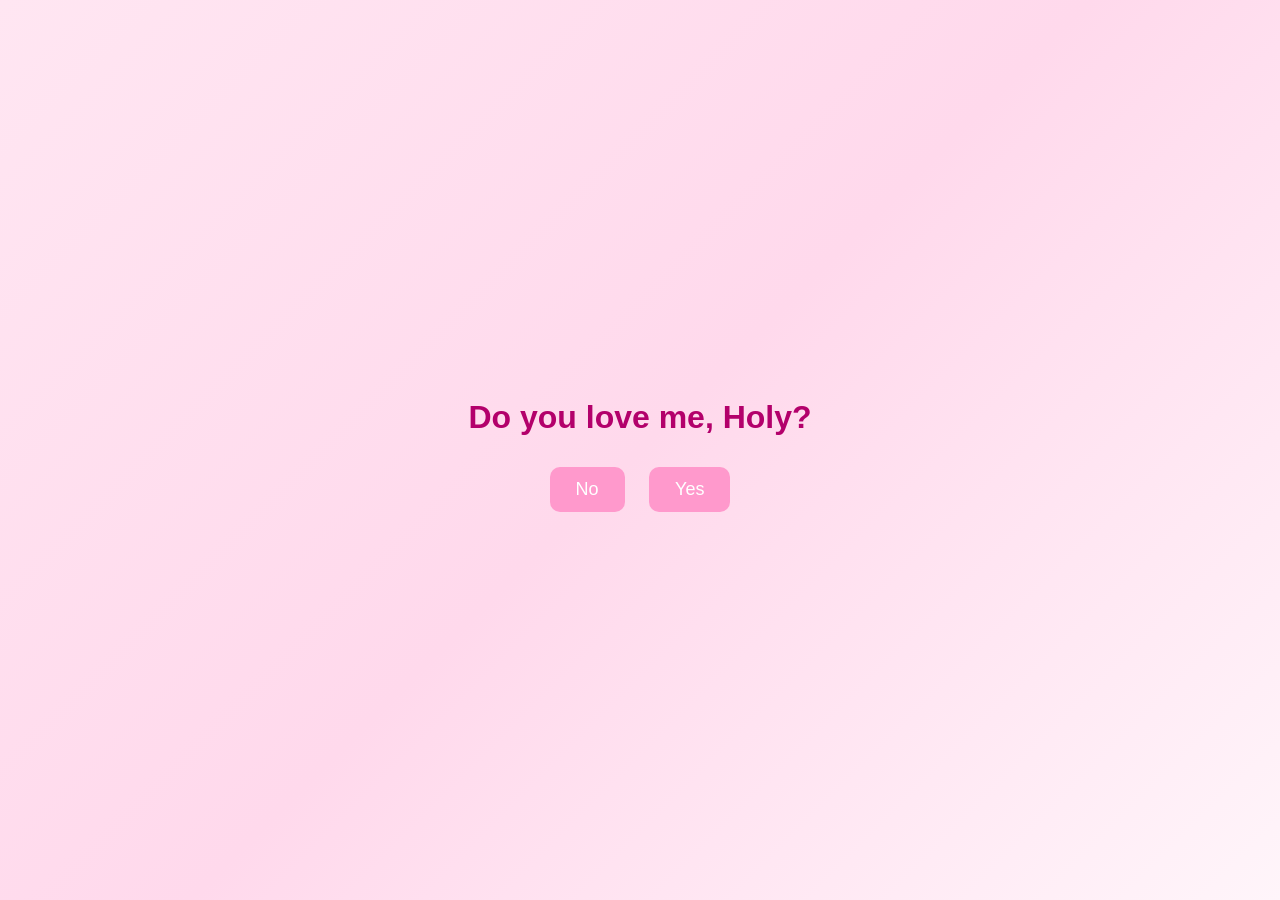
<file: index.html>
<!DOCTYPE html>
<html lang="en">
<head>
    <meta charset="UTF-8">
    <meta name="viewport" content="width=device-width, initial-scale=1.0">
    <link rel="stylesheet" href="style.css">
    <style>
        /* SMOOTH MOVEMENT CSS */
        #noBtn {
            transition: all 0.2s ease; /* This makes the "jump" look like a glide */
            position: relative; /* Starts in the center, moves when hovered */
            z-index: 15;
        }

        /* HEART STYLES */
        .heart {
            position: absolute;
            color: #ff4d6d; 
            user-select: none;
            pointer-events: none;
            z-index: 1; 
            animation: floatUp ease-in forwards;
        }

        @keyframes floatUp {
            0% { transform: translateY(0) rotate(0deg); opacity: 0; }
            10% { opacity: 1; }
            100% { transform: translateY(-110vh) rotate(360deg); opacity: 0; }
        }
    </style>
</head>
<body>

<div class="container">
    <h1>Do you love me, Holy?</h1>
    <div class="btn-container">
        <button id="noBtn" onclick="window.close()">No</button>
        <button id="yesBtn" onclick="location.href='page1.html'">Yes</button>
    </div>
</div>

<script>
    // 1. HEART GENERATOR
    function createHeart() {
        const heart = document.createElement('div');
        heart.classList.add('heart');
        const types = ['❤️', '💖', '💕', '💗', '🌸'];
        heart.innerHTML = types[Math.floor(Math.random() * types.length)];
        heart.style.left = Math.random() * 100 + "vw";
        heart.style.top = "100vh";
        heart.style.fontSize = (Math.random() * 20 + 15) + "px";
        heart.style.animationDuration = (Math.random() * 3 + 3) + "s";
        document.body.appendChild(heart);
        setTimeout(() => { heart.remove(); }, 6000);
    }
    setInterval(createHeart, 300);

    // 2. SMOOTH RUNAWAY BUTTON LOGIC
    const noBtn = document.getElementById('noBtn');

    noBtn.addEventListener('mouseover', () => {
        // Calculate safe boundaries so it doesn't go off screen
        // padding of 50px keeps it away from the very edge
        const maxX = window.innerWidth - noBtn.offsetWidth - 50;
        const maxY = window.innerHeight - noBtn.offsetHeight - 50;

        const newX = Math.random() * maxX;
        const newY = Math.random() * maxY;

        noBtn.style.position = "fixed"; // Switches to fixed to move anywhere on screen
        noBtn.style.left = newX + "px";
        noBtn.style.top = newY + "px";
    });
</script>
    
</body>
</html>
</file>
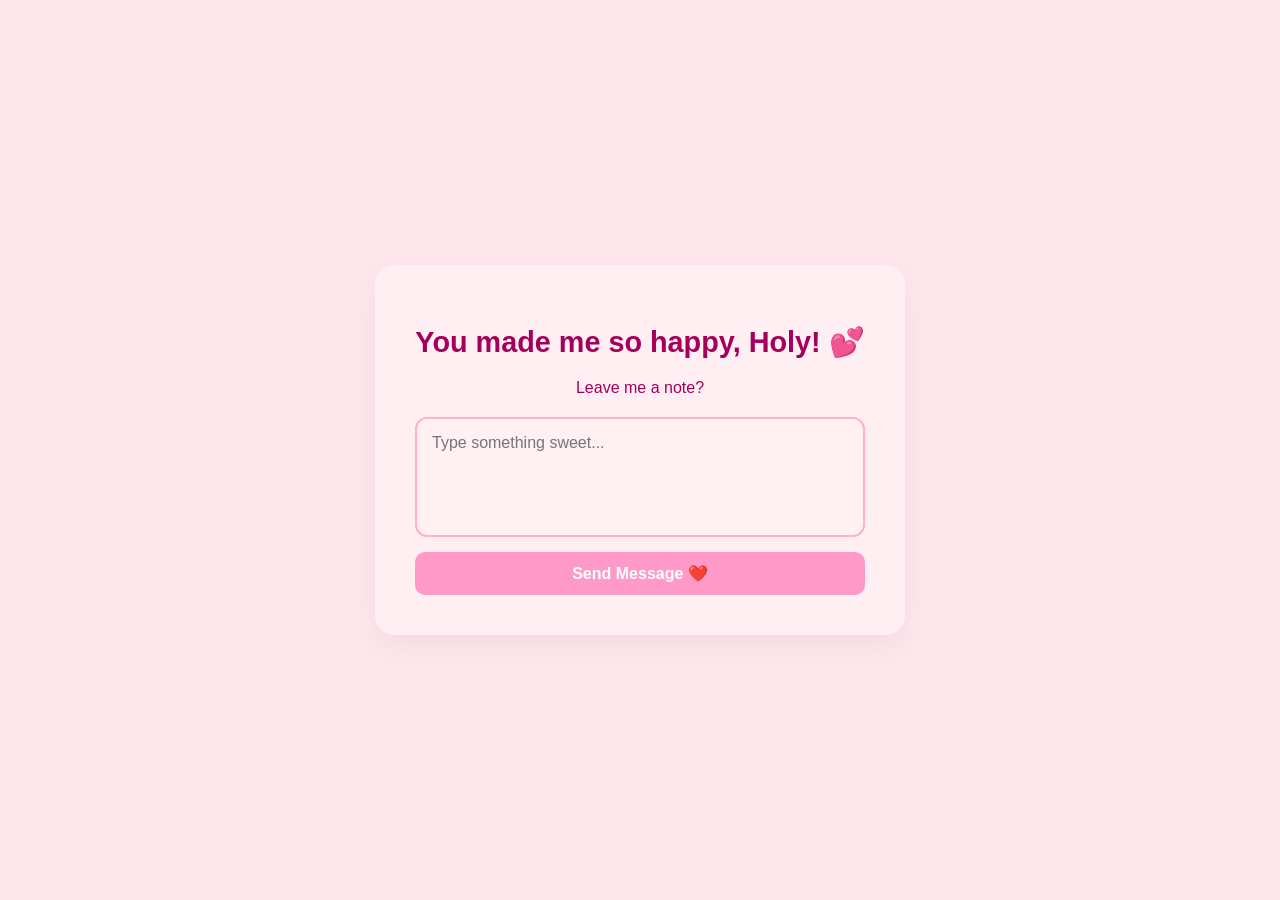
<file: page1.html>
<!DOCTYPE html>
<html lang="en">
<head>
    <meta charset="UTF-8">
    <meta name="viewport" content="width=device-width, initial-scale=1.0">
    <title>Message for Me | For Holy</title>
    <style>
        /* --- THEME FROM YOUR SCREENSHOT --- */
        body {
            margin: 0;
            padding: 0;
            display: flex;
            justify-content: center;
            align-items: center;
            height: 100vh;
            background-color: #ffe5ec; /* Pink background from your image */
            font-family: 'Arial', sans-serif;
            overflow: hidden; 
        }

        .container {
            text-align: center;
            z-index: 10;
            background: rgba(255, 255, 255, 0.4); 
            padding: 40px;
            border-radius: 20px;
            backdrop-filter: blur(5px);
            width: 85%;
            max-width: 450px;
            box-shadow: 0 10px 30px rgba(0,0,0,0.05);
        }

        h1 {
            color: #a3005c; /* Dark pink text */
            margin-bottom: 20px;
            font-size: 1.8rem;
        }

        /* --- TEXTBOX STYLES --- */
        .message-area {
            display: flex;
            flex-direction: column;
            gap: 15px;
        }

        textarea {
            width: 100%;
            height: 120px;
            padding: 15px;
            border-radius: 12px;
            border: 2px solid #ffb3c1;
            background-color: #fff0f3;
            font-family: inherit;
            font-size: 16px;
            resize: none; 
            box-sizing: border-box;
            transition: all 0.3s ease;
        }

        textarea:focus {
            outline: none;
            border-color: #ff4d6d;
            background-color: #ffffff;
        }

        /* --- BUTTON STYLES --- */
        #sendBtn {
            padding: 12px 25px;
            font-size: 16px;
            border: none;
            border-radius: 10px;
            cursor: pointer;
            font-weight: bold;
            color: white;
            background-color: #ff99c8; /* Button color from your image */
            transition: all 0.3s ease;
        }

        #sendBtn:hover {
            transform: scale(1.05);
            background-color: #ff85a1;
        }

        /* --- HEART ANIMATION --- */
        .heart {
            position: absolute;
            color: #ff4d6d; 
            user-select: none;
            pointer-events: none;
            z-index: 1; 
            animation: floatUp ease-in forwards;
        }

        @keyframes floatUp {
            0% { transform: translateY(0) rotate(0deg); opacity: 0; }
            10% { opacity: 1; }
            100% { transform: translateY(-110vh) rotate(360deg); opacity: 0; }
        }
    </style>
</head>
<body>

    <div class="container">
        <h1>You made me so happy, Holy! 💕</h1>
        <p style="color: #a3005c; margin-bottom: 20px;">Leave me a note?</p>
        
        <div class="message-area">
            <textarea id="userMessage" placeholder="Type something sweet..."></textarea>
            <button type="button" id="sendBtn" onclick="fakeSend()">Send Message ❤️</button>
        </div>
    </div>

    <script>
        // 1. THE FAKE SEND LOGIC
        function fakeSend() {
            const btn = document.getElementById('sendBtn');
            const box = document.getElementById('userMessage');

            if (box.value.trim() === "") {
                alert("Please write something first! ✨");
                return;
            }

            // Visual feedback
            btn.innerText = "Sending... 💌";
            btn.style.opacity = "0.7";
            btn.style.pointerEvents = "none"; 

            // Wait a moment then go to page2.html
            setTimeout(() => {
                window.location.href = 'page2.html';
            }, 1500);
        }

        // 2. THE HEART GENERATOR
        function createHeart() {
            const heart = document.createElement('div');
            heart.classList.add('heart');
            const types = ['❤️', '💖', '💕', '💗', '🌸'];
            heart.innerHTML = types[Math.floor(Math.random() * types.length)];
            heart.style.left = Math.random() * 100 + "vw";
            heart.style.top = "100vh";
            heart.style.fontSize = (Math.random() * 20 + 15) + "px";
            heart.style.animationDuration = (Math.random() * 3 + 3) + "s";
            document.body.appendChild(heart);
            setTimeout(() => { heart.remove(); }, 6000);
        }
        setInterval(createHeart, 300);
    </script>

</body>
</html>
</file>
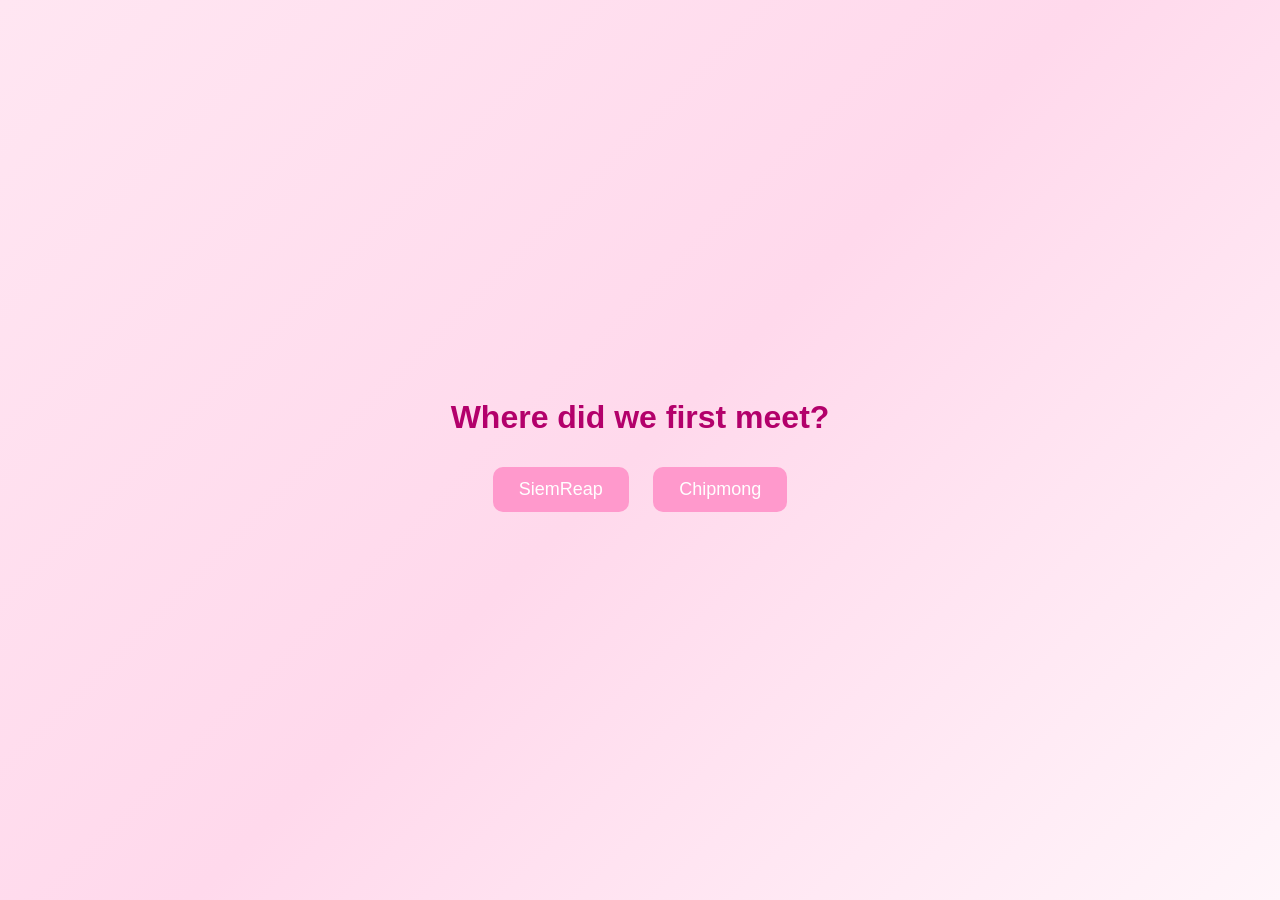
<file: page2.html>
<!DOCTYPE html>
<html>
<head>
    <link rel="stylesheet" href="style.css">
</head>
<body>
<div class="container">
    <h1>Where did we first meet?</h1>
  
    <button onclick="location.href='page3.html'">SiemReap</button>
    <button onclick="window.close()">Chipmong</button>
</div>
      <script>
        // 1. HEART GENERATOR
        function createHeart() {
            const heart = document.createElement('div');
            heart.classList.add('heart');
            const types = ['❤️', '💖', '💕', '💗', '🌸'];
            heart.innerHTML = types[Math.floor(Math.random() * types.length)];
            heart.style.left = Math.random() * 100 + "vw";
            heart.style.top = "100vh";
            heart.style.fontSize = (Math.random() * 20 + 15) + "px";
            heart.style.animationDuration = (Math.random() * 3 + 3) + "s";
            document.body.appendChild(heart);
            setTimeout(() => { heart.remove(); }, 6000);
        }
        setInterval(createHeart, 300);

        });
    </script>
    
</body>
</html>
</file>
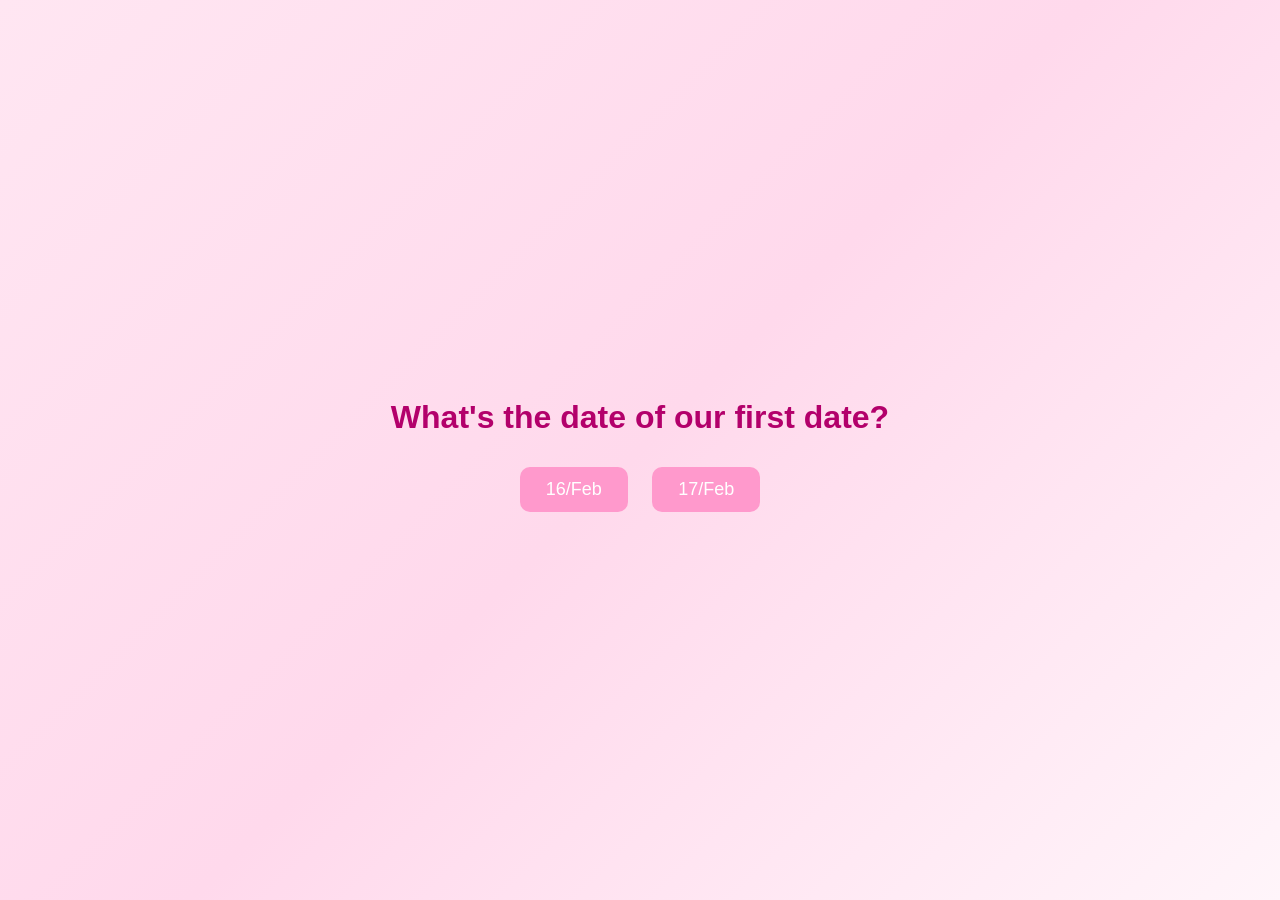
<file: page3.html>
<!DOCTYPE html>
<html>
<head>
    <link rel="stylesheet" href="style.css">
    <style>
        /* Ensuring the heart animation is defined in case it's not in your style.css */
        .heart {
            position: absolute;
            color: #ff4d6d; 
            user-select: none;
            pointer-events: none;
            z-index: 1; 
            animation: floatUp ease-in forwards;
        }

        @keyframes floatUp {
            0% { transform: translateY(0) rotate(0deg); opacity: 0; }
            10% { opacity: 1; }
            100% { transform: translateY(-110vh) rotate(360deg); opacity: 0; }
        }
    </style>
</head>
<body>
<div class="container">
    <h1>What's the date of our first date?</h1>
  
    <button onclick="location.href='page4.html'">16/Feb</button>
    <button onclick="alert('Wrong date! Try again 😋')">17/Feb</button>
</div>

<script>
    // HEART GENERATOR
    function createHeart() {
        const heart = document.createElement('div');
        heart.classList.add('heart');
        const types = ['❤️', '💖', '💕', '💗', '🌸'];
        heart.innerHTML = types[Math.floor(Math.random() * types.length)];
        
        heart.style.left = Math.random() * 100 + "vw";
        heart.style.top = "100vh";
        heart.style.fontSize = (Math.random() * 20 + 15) + "px";
        heart.style.animationDuration = (Math.random() * 3 + 3) + "s";
        
        document.body.appendChild(heart);
        
        setTimeout(() => { 
            heart.remove(); 
        }, 6000);
    }
    
    setInterval(createHeart, 300);
</script>
    
</body>
</html>
</file>
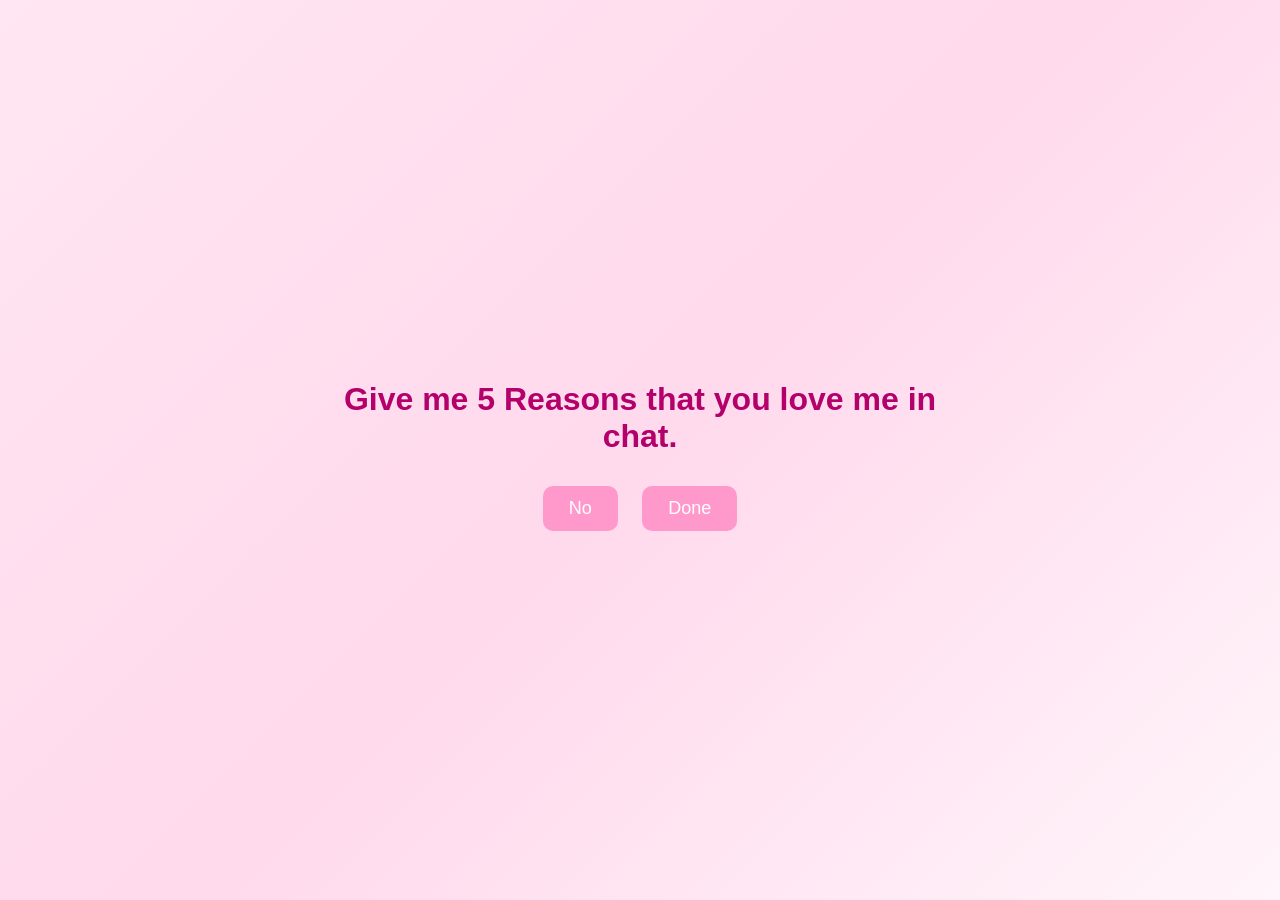
<file: page4.html>
<!DOCTYPE html>
<html>
<head>
    <link rel="stylesheet" href="style.css">
    <style>
        /* Ensuring hearts animate correctly */
        .heart {
            position: absolute;
            color: #ff4d6d; 
            user-select: none;
            pointer-events: none;
            z-index: 1; 
            animation: floatUp ease-in forwards;
        }

        @keyframes floatUp {
            0% { transform: translateY(0) rotate(0deg); opacity: 0; }
            10% { opacity: 1; }
            100% { transform: translateY(-110vh) rotate(360deg); opacity: 0; }
        }
    </style>
</head>
<body>
<div class="container">
    <h1>Give me 5 Reasons that you love me in chat.</h1>

    <button onclick="window.close()">No</button>
    <button onclick="location.href='page5.html'">Done</button>
</div>

<script>
    // 1. HEART GENERATOR
    function createHeart() {
        const heart = document.createElement('div');
        heart.classList.add('heart');
        const types = ['❤️', '💖', '💕', '💗', '🌸'];
        heart.innerHTML = types[Math.floor(Math.random() * types.length)];
        
        heart.style.left = Math.random() * 100 + "vw";
        heart.style.top = "100vh";
        heart.style.fontSize = (Math.random() * 20 + 15) + "px";
        heart.style.animationDuration = (Math.random() * 3 + 3) + "s";
        
        document.body.appendChild(heart);
        
        setTimeout(() => { 
            heart.remove(); 
        }, 6000);
    }
    
    // Set the interval for hearts to appear
    setInterval(createHeart, 300);
</script>
    
</body>
</html>
</file>
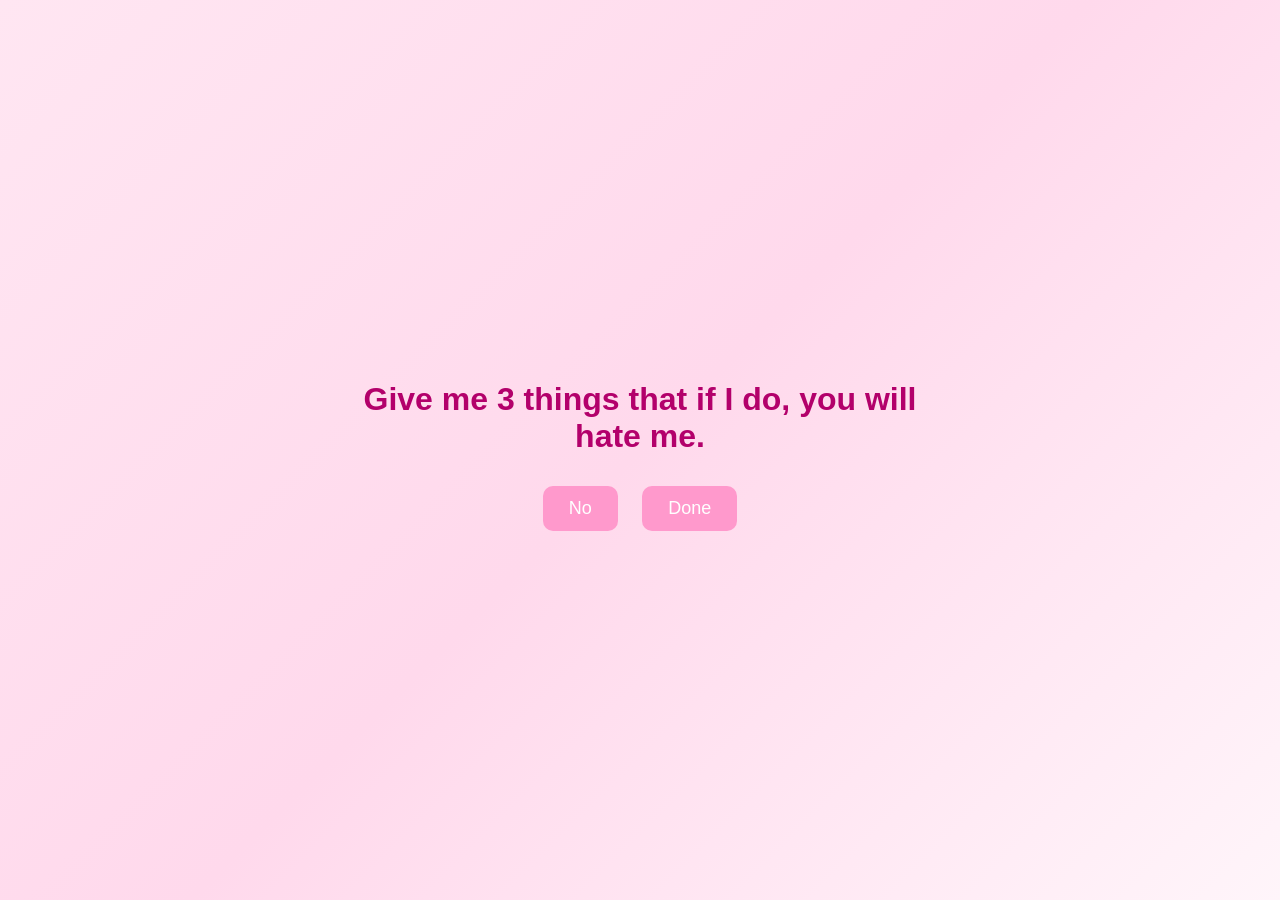
<file: page5.html>
<!DOCTYPE html>
<html>
<head>
    <link rel="stylesheet" href="style.css">
    <style>
        /* Heart animation styles */
        .heart {
            position: absolute;
            color: #ff4d6d; 
            user-select: none;
            pointer-events: none;
            z-index: 1; 
            animation: floatUp ease-in forwards;
        }

        @keyframes floatUp {
            0% { transform: translateY(0) rotate(0deg); opacity: 0; }
            10% { opacity: 1; }
            100% { transform: translateY(-110vh) rotate(360deg); opacity: 0; }
        }
    </style>
</head>
<body>
<div class="container">
    <h1>Give me 3 things that if I do, you will hate me.</h1>

    <button onclick="window.close()">No</button>
    <button onclick="location.href='page6.html'">Done</button>
</div>

<script>
    // 1. HEART GENERATOR
    function createHeart() {
        const heart = document.createElement('div');
        heart.classList.add('heart');
        const types = ['❤️', '💖', '💕', '💗', '🌸'];
        heart.innerHTML = types[Math.floor(Math.random() * types.length)];
        
        heart.style.left = Math.random() * 100 + "vw";
        heart.style.top = "100vh";
        heart.style.fontSize = (Math.random() * 20 + 15) + "px";
        heart.style.animationDuration = (Math.random() * 3 + 3) + "s";
        
        document.body.appendChild(heart);
        
        setTimeout(() => { 
            heart.remove(); 
        }, 6000);
    }
    
    // Create a heart every 300ms
    setInterval(createHeart, 300);
</script>
    
</body>
</html>
</file>
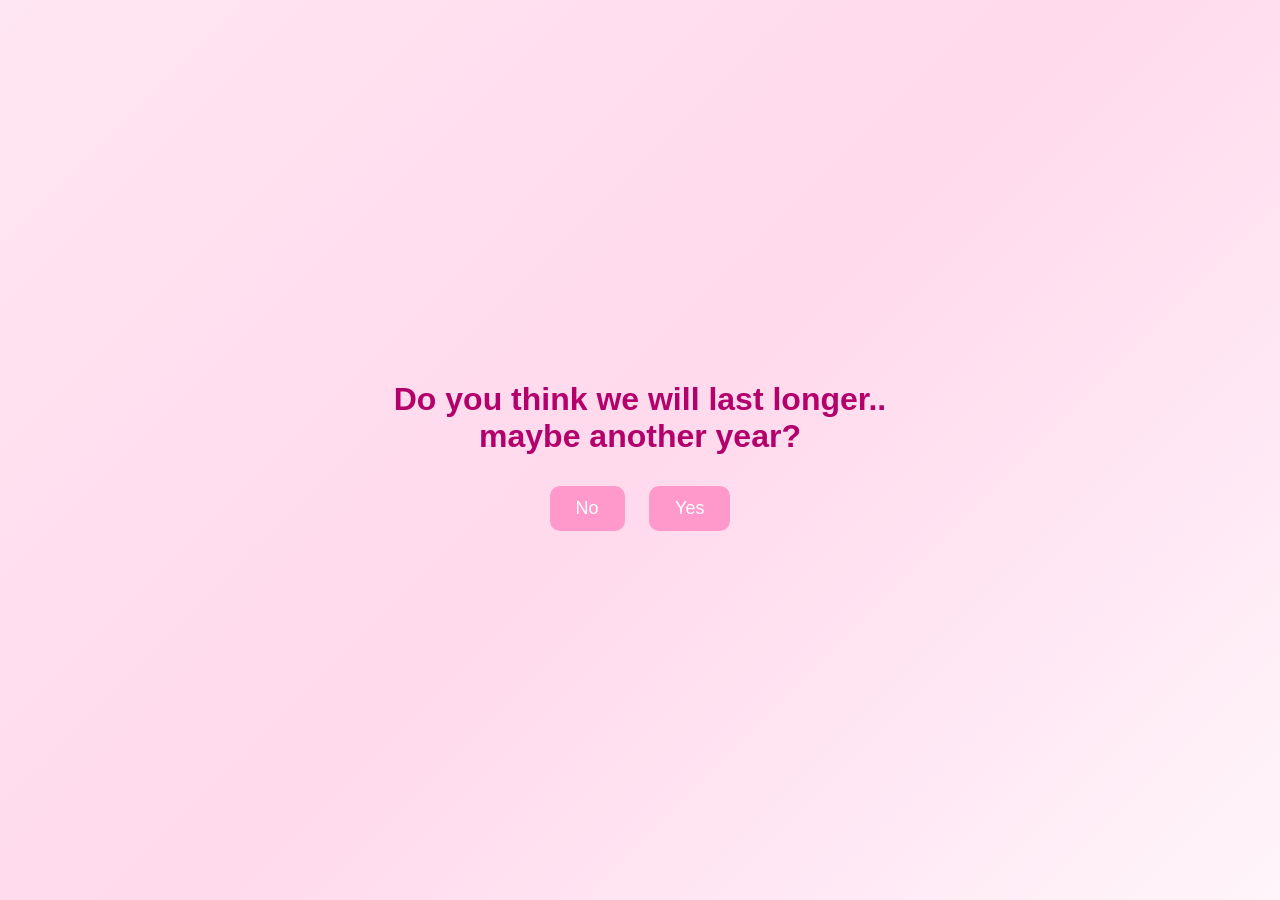
<file: page6.html>
<!DOCTYPE html>
<html>
<head>
    <link rel="stylesheet" href="style.css">
    <style>
        /* Ensuring hearts stay styled and floating */
        .heart {
            position: absolute;
            color: #ff4d6d; 
            user-select: none;
            pointer-events: none;
            z-index: 1; 
            animation: floatUp ease-in forwards;
        }

        @keyframes floatUp {
            0% { transform: translateY(0) rotate(0deg); opacity: 0; }
            10% { opacity: 1; }
            100% { transform: translateY(-110vh) rotate(360deg); opacity: 0; }
        }
    </style>
</head>
<body>
<div class="container">
    <h1>Do you think we will last longer.. maybe another year?</h1>

    <button onclick="window.close()">No</button>
    <button onclick="location.href='page7.html'">Yes</button>
</div>

<script>
    // 1. HEART GENERATOR
    function createHeart() {
        const heart = document.createElement('div');
        heart.classList.add('heart');
        const types = ['❤️', '💖', '💕', '💗', '🌸'];
        heart.innerHTML = types[Math.floor(Math.random() * types.length)];
        
        heart.style.left = Math.random() * 100 + "vw";
        heart.style.top = "100vh";
        heart.style.fontSize = (Math.random() * 20 + 15) + "px";
        heart.style.animationDuration = (Math.random() * 3 + 3) + "s";
        
        document.body.appendChild(heart);
        
        setTimeout(() => { 
            heart.remove(); 
        }, 6000);
    }
    
    // Create a heart every 300ms
    setInterval(createHeart, 300);
</script>
    
</body>
</html>
</file>
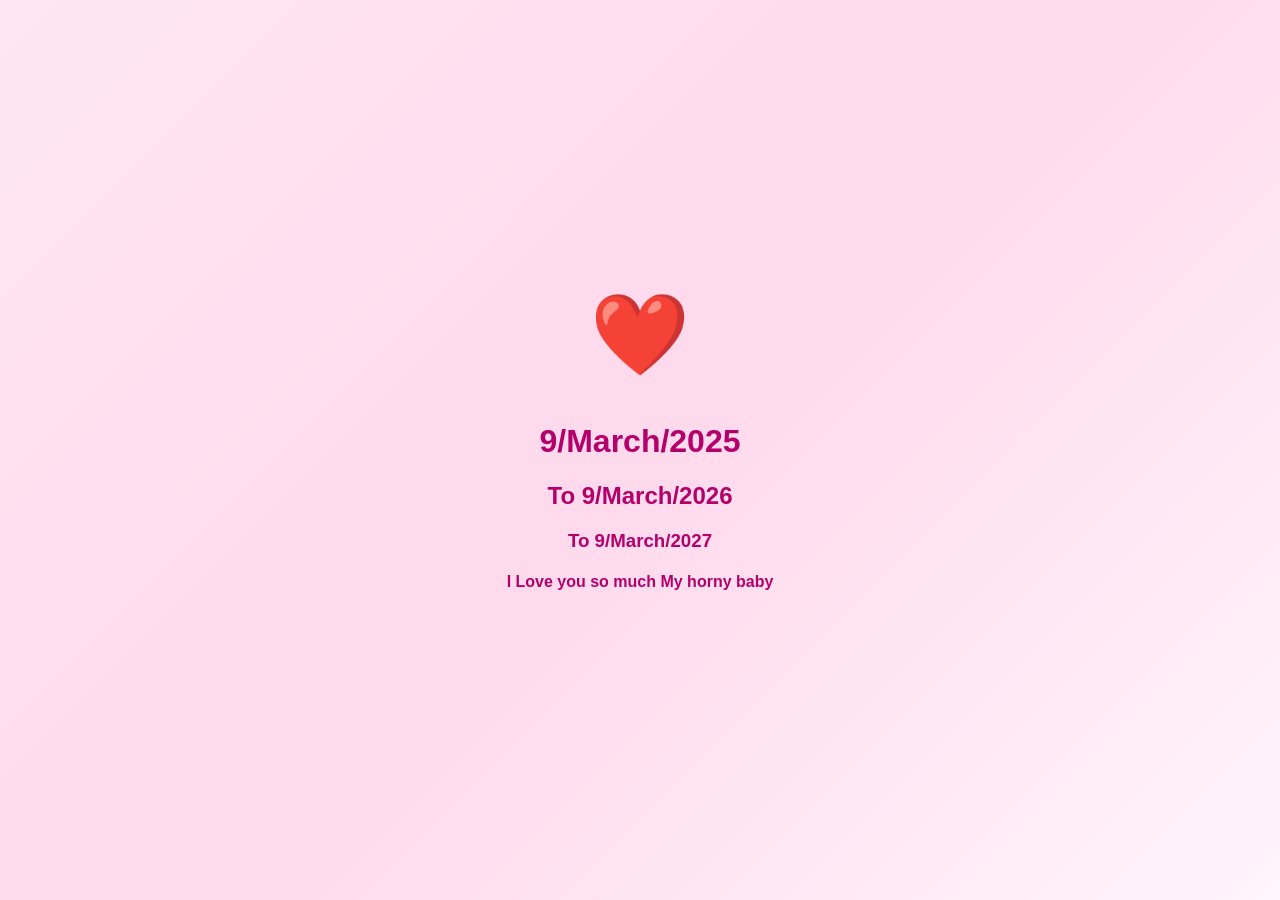
<file: page7.html>
<!DOCTYPE html>
<html>
<head>
    <link rel="stylesheet" href="style.css">
    <style>
        /* Heart animation styles */
        .heart {
            position: absolute;
            color: #ff4d6d; 
            user-select: none;
            pointer-events: none;
            z-index: 1; 
            animation: floatUp ease-in forwards;
        }

        @keyframes floatUp {
            0% { transform: translateY(0) rotate(0deg); opacity: 0; }
            10% { opacity: 1; }
            100% { transform: translateY(-110vh) rotate(360deg); opacity: 0; }
        }

        /* Optional: Makes the center heart pulse slightly */
        .big-heart {
            font-size: 80px;
            animation: pulse 1.5s infinite;
            display: inline-block;
        }

        @keyframes pulse {
            0% { transform: scale(1); }
            50% { transform: scale(1.1); }
            100% { transform: scale(1); }
        }
    </style>
</head>
<body>
<div class="container">
    <div class="big-heart">❤️</div>
    <h1>9/March/2025</h1>
    <h2>To 9/March/2026</h2>
    <h3>To 9/March/2027</h3>
    <h4>I Love you so much My horny baby</h4>
</div>

<script>
    // 1. HEART GENERATOR
    function createHeart() {
        const heart = document.createElement('div');
        heart.classList.add('heart');
        const types = ['❤️', '💖', '💕', '💗', '🌸'];
        heart.innerHTML = types[Math.floor(Math.random() * types.length)];
        
        heart.style.left = Math.random() * 100 + "vw";
        heart.style.top = "100vh";
        heart.style.fontSize = (Math.random() * 20 + 15) + "px";
        heart.style.animationDuration = (Math.random() * 3 + 3) + "s";
        
        document.body.appendChild(heart);
        
        setTimeout(() => { 
            heart.remove(); 
        }, 6000);
    }
    
    // Create a heart every 300ms
    setInterval(createHeart, 300);
</script>
    
</body>
</html>
</file>
<file: style.css>
body {
    margin: 0;
    padding: 0;
    height: 100vh;
    display: flex;
    justify-content: center;
    align-items: center;
    background: linear-gradient(135deg, #ffe6f2, #ffd9ec, #fff5fa);
    font-family: Arial, sans-serif;
    color: #b3006b;
    text-align: center;
}

.container {
    max-width: 600px;
}

button {
    padding: 12px 26px;
    margin: 10px;
    font-size: 18px;
    border: none;
    border-radius: 10px;
    cursor: pointer;
    background: #ff99cc;
    color: white;
    transition: 0.3s;
}

button:hover {
    background: #ff66b3;
}

.big-heart {
    font-size: 150px;
    margin-bottom: 20px;
}
.heart {
  position: absolute;
  color: #ff4d6d; /* A nice deep pink */
  font-size: 20px;
  user-select: none;
  pointer-events: none;
  z-index: -1; /* Keeps hearts behind your buttons */
  animation: floatUp 4s ease-in forwards;
}

@keyframes floatUp {
  0% {
    transform: translateY(0) scale(1);
    opacity: 1;
  }
  100% {
    transform: translateY(-100px) scale(1.5);
    opacity: 0;
  }
}
</file>
